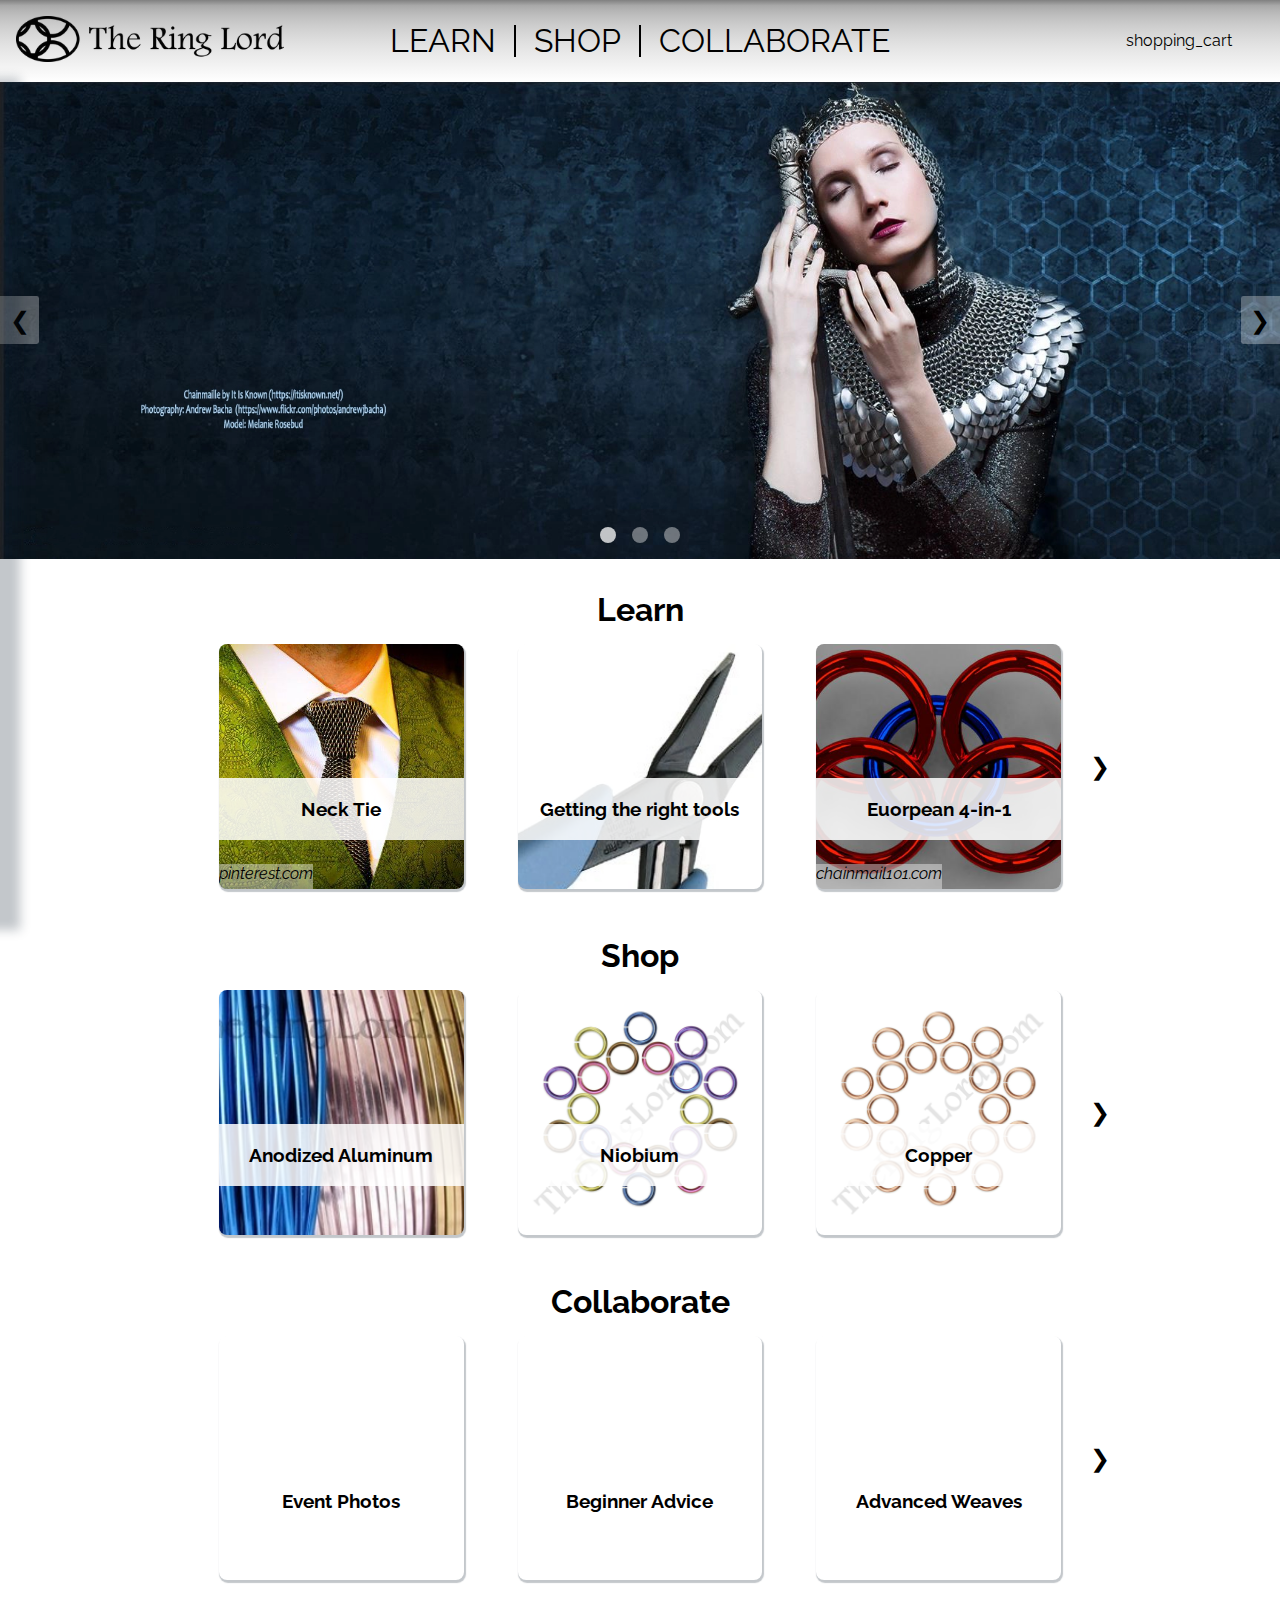
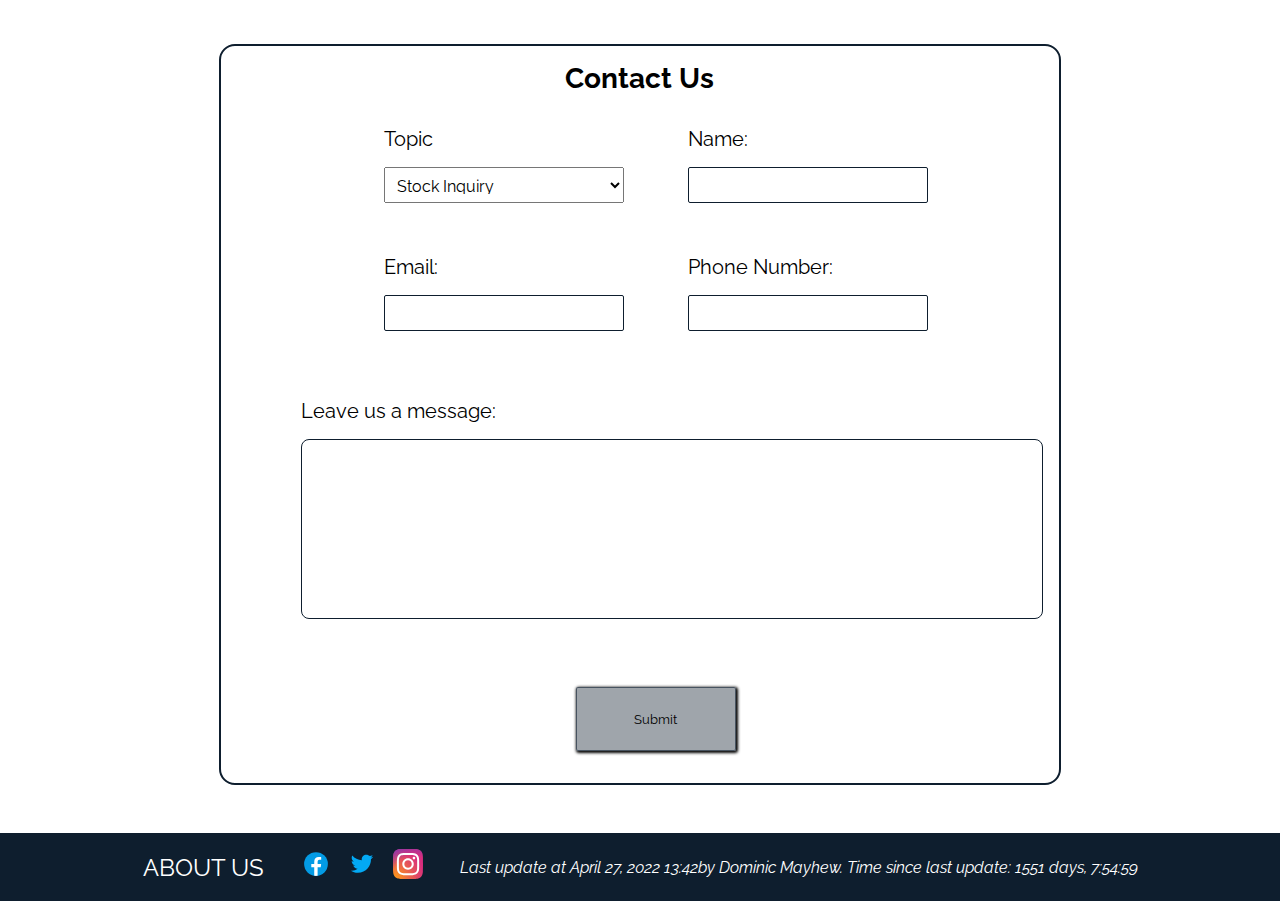
<file: index.html>
<!DOCTYPE html>
<html lang="en-CA">
    <head>
        <meta charset="UTF-8">
        <meta name="viewport" content="width=device-width, initial-scale=1.0">
        <title>The Ring Lord</title>
        <link rel="stylesheet" href="https://fonts.sandbox.google.com/css2?family=Material+Symbols+Outlined:opsz,wght,FILL,GRAD@48,400,0,0" />
        <link href="style.css" rel="stylesheet" />
    </head>
    <body>
        <!-- Top title/nav bar. -->
        <header class="main-page">
            <!-- Menu for narrow screens. -->
            <span class="material-symbols-outlined hamburger" id="hamburger">menu</span>

            <!-- Logo. -->
            <a href="index.html" class="logo"><img class="logo" src="res/images/logo.webp"></a>

            <!-- Menu for wider screens. -->
            <div class="menu center-vertical" id="menu-title-container">
                <!-- Populated in JS. -->
            </div>

            <!-- Menu contents. For all sizes of screen. -->
            <!-- Created in JS -->


            <!-- Cart. -->
            <span class="material-symbols-outlined cart">shopping_cart</span>
        </header>
        <main>
            <!-- Displays a slideshow of a large, full width image. -->
            <section class="slideshow-container">
                <!-- Slide containers. Populated in JS. -->

                <!-- Arrows -->
                <span class="arrow-prev" onclick="photoCarousel.prevSlide()">&#10094</span>
                <span class="arrow-next" onclick="photoCarousel.nextSlide()">&#10095</span>

                <!-- Container for dot selectors. To be populated in JS. -->
                <div class="dot-container center-horizontal"></div>
            </section>

            <!-- Card carousels populated in JS. -->

            <!-- Contact Form. -->
            <div class="center-horizontal" id="contactFormContainer">
                <form class="contact">
                    <h1>Contact Us</h1>
                    <div class="center-horizontal-flex">
                        <div>
                            <label for="topic">Topic</label><br/>
                            <select id="topics">
                                <option value="Stock Inquiry">Stock Inquiry</option>
                                <option value="Request new product">Request new product</option>
                                <option value="Register a return">Register a return</option>
                                <option value="Forums">Forums</option>
                                <option value="Teaching material">Teaching material</option>
                                <option value="Other">Other</option>
                            </select>
                        </div>
                        <div>
                            <label for="name">Name:</label><br/>
                            <textarea class="small" id="name"></textarea>
                        </div>
                        <div>
                            <label for="email">Email:</label><br/>
                            <textarea class="small" id="email"></textarea>
                        </div>
                        <div>
                            <label for="phone">Phone Number:</label><br/>
                            <textarea class="small" id="phone"></textarea>
                        </div>
                    </div>
                    <div class="center-horizontal">
                        <div style="width: 100%;">
                            <label for="message">Leave us a message: </label>
                            <textarea id="message"></textarea>
                        </div>
                    </div>
                    <div class="center-horizontal">
                        <input type="submit"></input>
                    </div>
                </form>
            </div>
        </main>
        <footer>
            <a href="about.html">ABOUT US</a>
            <div class="social">
                <a href="https://www.facebook.com/TheRingLord/"><img src="res/images/facebook.svg"></a>
                <a href="https://twitter.com/TheRingLordcom"><img src="res/images/twitter.svg"></a>
                <a href="https://www.instagram.com/theringlord/"><img src="res/images/instagram.svg"></a>
            </div>
            <cite id="timestamp">Last update: April 27, 2022 at 13:42 by Dominic Mayhew</cite>
        </footer>
    </body>
    <script src="departments.js"></script>
    <script src="menu.js"></script>
    <script src="photoCarousel.js"></script>
    <script src="card.js"></script>
    <script src="main.js"></script>
</html>
</file>
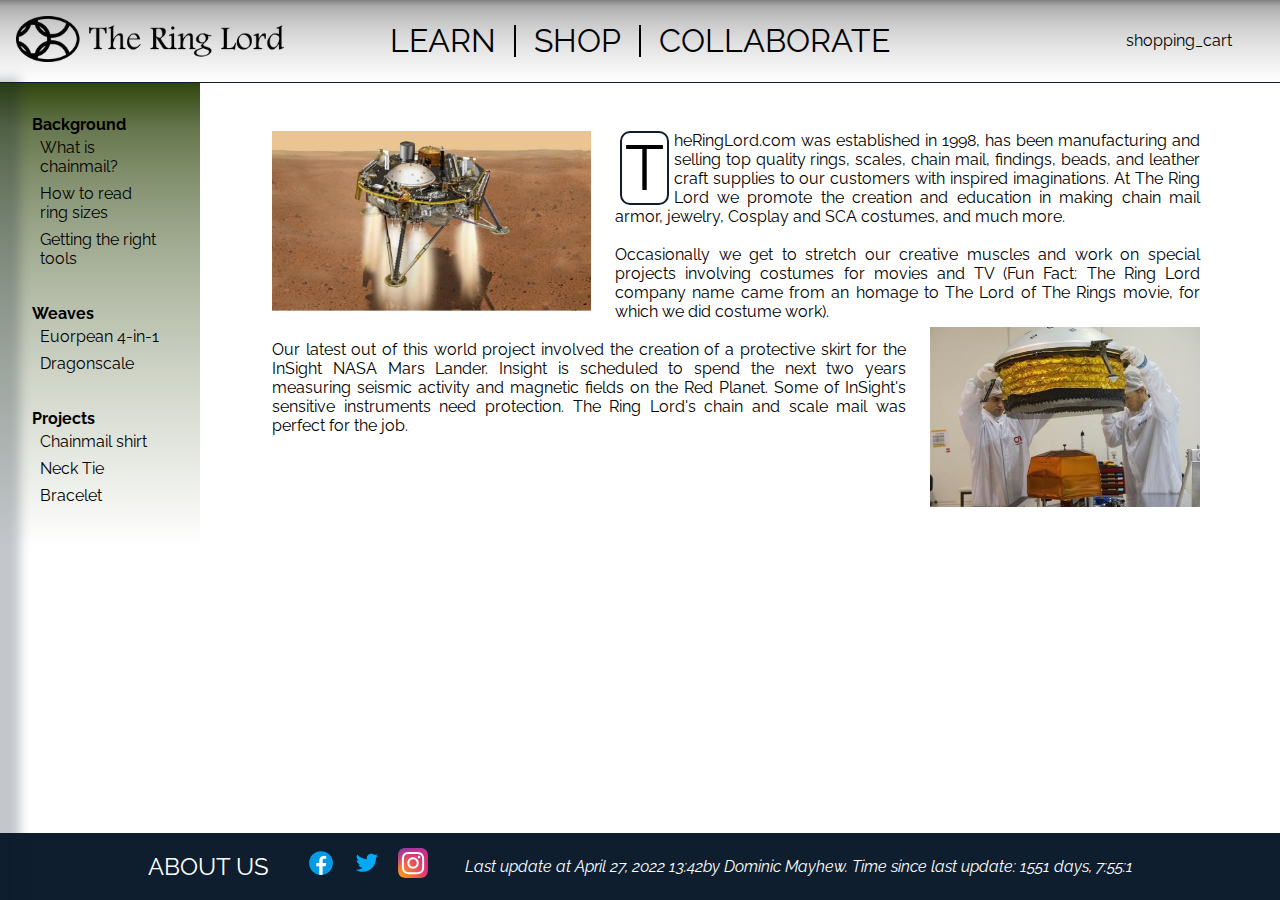
<file: about.html>
<!DOCTYPE html>
<html lang="en-CA">
    <head>
        <meta charset="UTF-8">
        <meta name="viewport" content="width=device-width, initial-scale=1.0">
        <title>The Ring Lord - Learn about Chainmail</title>
        <link rel="stylesheet" href="https://fonts.sandbox.google.com/css2?family=Material+Symbols+Outlined:opsz,wght,FILL,GRAD@48,400,0,0" />
        <link href="style.css" rel="stylesheet" />
    </head>
    <body>
        <!-- Top title/nav bar. -->
        <header>
            <!-- Menu for narrow screens. -->
            <span class="material-symbols-outlined hamburger" id="hamburger">menu</span>

            <!-- Logo. -->
            <a href="index.html" class="logo"><img class="logo" src="res/images/logo.webp"></a>

            <!-- Menu for wider screens. -->
            <div class="menu center-vertical" id="menu-title-container">
                <!-- Populated in JS. -->
            </div>

            <!-- Menu contents. For all sizes of screen. -->
            <!-- Created in JS -->


            <!-- Cart. -->
            <span class="material-symbols-outlined cart">shopping_cart</span>
        </header>
        <main>
            <div class="grid-container">
                <div class="side-nav">
                    <div class="nav-category">
                        <p>Background</p>
                        <p>What is chainmail?</p>
                        <p>How to read ring sizes</p>
                        <p>Getting the right tools</p>
                    </div>
                    <div class="nav-category">
                        <p>Weaves</p>
                        <p>Euorpean 4-in-1</p>
                        <p>Dragonscale</p>
                    </div>
                    <div class="nav-category">
                        <p>Projects</p>
                        <p>Chainmail shirt</p>
                        <p>Neck Tie</p>
                        <p>Bracelet</p>
                    </div>    
                </div>
                <div class="content">
                    <p>
                        <img src="res/images/insight1.jpg" class="left top">
    
                        TheRingLord.com was established in 1998, has been manufacturing and selling top quality rings, scales, chain mail, findings, beads, and leather craft supplies to our customers with inspired imaginations. At The Ring Lord we promote the creation and education in making chain mail armor, jewelry, Cosplay and SCA costumes, and much more.<br/><br/> 
                    
                        <img src="res/images/insight2.jpg" class="right">
                
                        Occasionally we get to stretch our creative muscles and work on special projects involving costumes for movies and TV (Fun Fact: The Ring Lord company name came from an homage to The Lord of The Rings movie, for which we did costume work).<br/><br/>
                    
                        Our latest out of this world project involved the creation of a protective skirt for the InSight NASA Mars Lander.  Insight is scheduled to spend the next two years measuring seismic activity and magnetic fields on the Red Planet. Some of InSight's sensitive instruments need protection. The Ring Lord's chain and scale mail was perfect for the job.
                    </p>
                </div>
            </div>
        </main>
        <footer>
            <a href="about.html">ABOUT US</a>
            <div class="social">
                <a><img src="res/images/facebook.svg"></a>
                <a><img src="res/images/twitter.svg"></a>
                <a><img src="res/images/instagram.svg"></a>
            </div>
            <cite id="timestamp">Last update: April 27, 2022 at 13:42 by Dominic Mayhew</cite>
        </footer>
    </body>
    <script src="departments.js"></script>
    <script src="menu.js"></script>
</html>
</file>
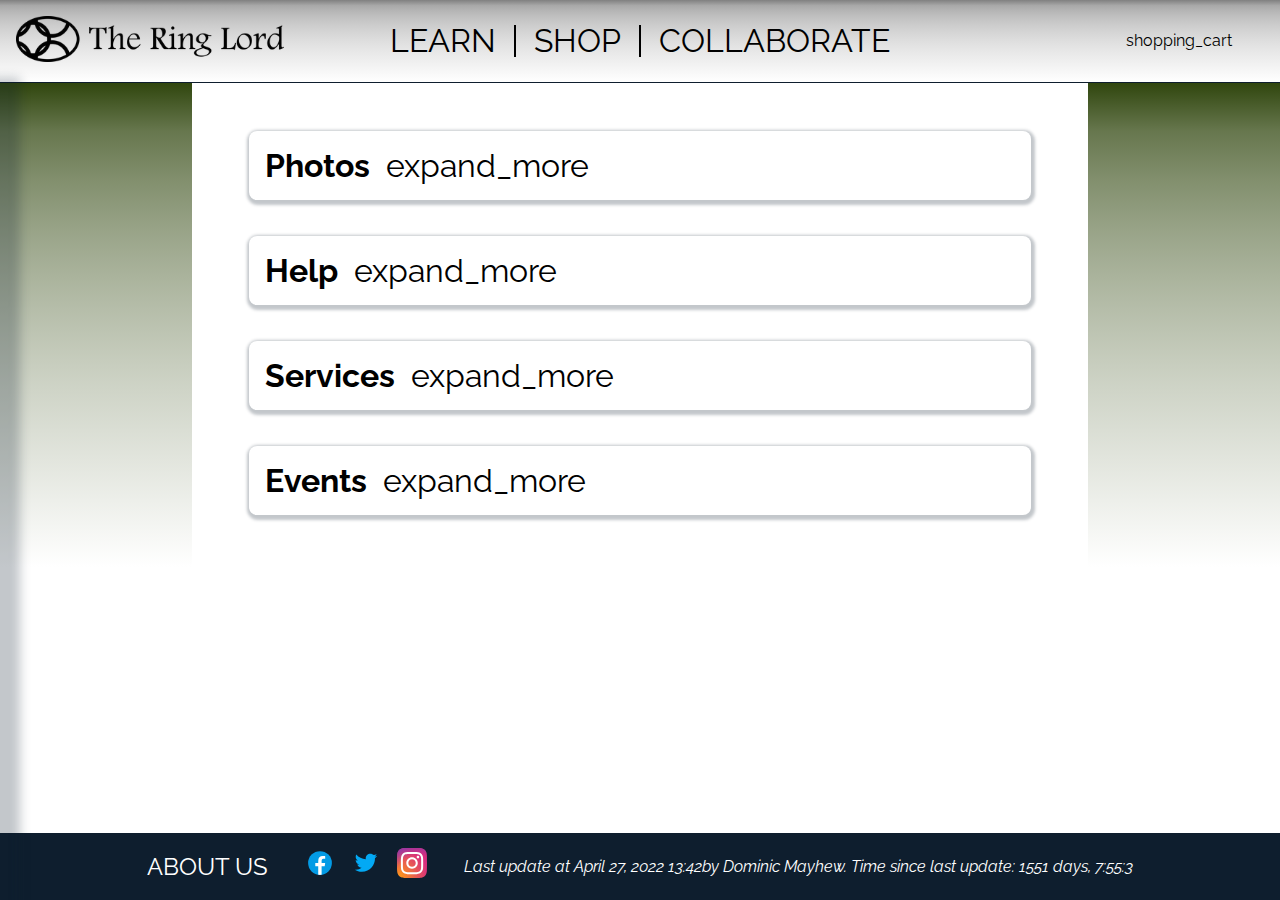
<file: collaborate.html>
<!DOCTYPE html>
<html lang="en-CA">
    <head>
        <meta charset="UTF-8">
        <meta name="viewport" content="width=device-width, initial-scale=1.0">
        <title>The Ring Lord - Collaborate</title>
        <link rel="stylesheet" href="https://fonts.sandbox.google.com/css2?family=Material+Symbols+Outlined:opsz,wght,FILL,GRAD@48,400,0,0" />
        <link href="style.css" rel="stylesheet" />
    </head>
    <body>
        <!-- Top title/nav bar. -->
        <header>
            <!-- Menu for narrow screens. -->
            <span class="material-symbols-outlined hamburger" id="hamburger">menu</span>

            <!-- Logo. -->
            <a href="index.html" class="logo"><img class="logo" src="res/images/logo.webp"></a>

            <!-- Menu for wider screens. -->
            <div class="menu center-vertical" id="menu-title-container">
                <!-- Populated in JS. -->
            </div>

            <!-- Menu contents. For all sizes of screen. -->
            <!-- Created in JS -->


            <!-- Cart. -->
            <span class="material-symbols-outlined cart">shopping_cart</span>
        </header>
        <main>
            <div class="grid-container" id="collaborate">
                <div class="side-bar"></div>
                <div class="content">
                </div>
                <div class="side-bar"></div>
            </div>
        </main>
        <footer>
            <a href="about.html">ABOUT US</a>
            <div class="social">
                <a><img src="res/images/facebook.svg"></a>
                <a><img src="res/images/twitter.svg"></a>
                <a><img src="res/images/instagram.svg"></a>
            </div>
            <cite id="timestamp">Last update: April 27, 2022 at 13:42 by Dominic Mayhew</cite>
        </footer>
    </body>
    <script src="departments.js"></script>
    <script src="menu.js"></script>
    <script src="card.js"></script>
    <script src="collaborate.js"></script>
</html>
</file>
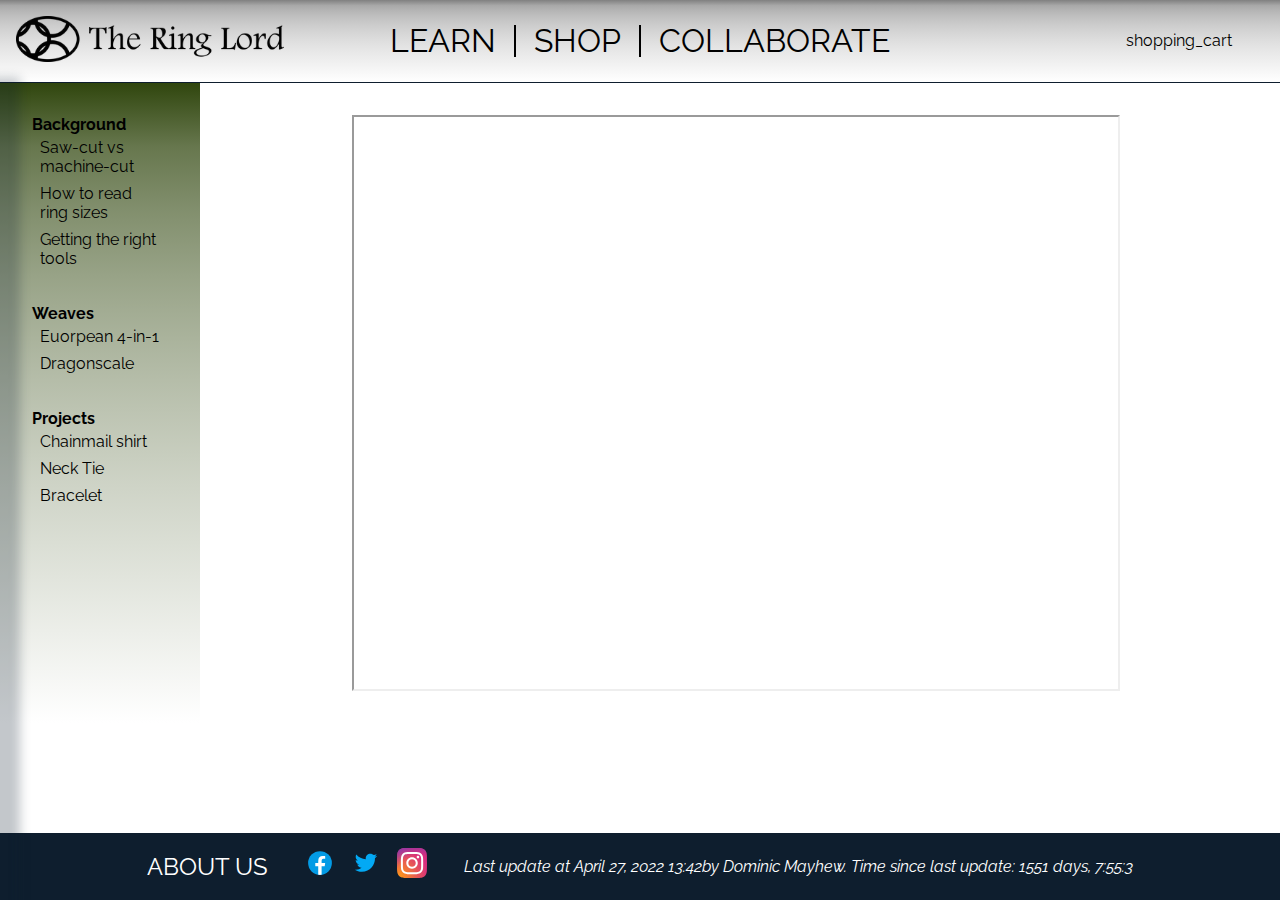
<file: learn.html>
<!DOCTYPE html>
<html lang="en-CA">
    <head>
        <meta charset="UTF-8">
        <meta name="viewport" content="width=device-width, initial-scale=1.0">
        <title>The Ring Lord - Learn about Chainmail</title>
        <link rel="stylesheet" href="https://fonts.sandbox.google.com/css2?family=Material+Symbols+Outlined:opsz,wght,FILL,GRAD@48,400,0,0" />
        <link href="style.css" rel="stylesheet" />
    </head>
    <body>
        <!-- Top title/nav bar. -->
        <header>
            <!-- Menu for narrow screens. -->
            <span class="material-symbols-outlined hamburger" id="hamburger">menu</span>

            <!-- Logo. -->
            <a href="index.html" class="logo"><img class="logo" src="res/images/logo.webp"></a>

            <!-- Menu for wider screens. -->
            <div class="menu center-vertical" id="menu-title-container">
                <!-- Populated in JS. -->
            </div>

            <!-- Menu contents. For all sizes of screen. -->
            <!-- Created in JS -->


            <!-- Cart. -->
            <span class="material-symbols-outlined cart">shopping_cart</span>
        </header>
        <main>
            <div class="grid-container">
                <div class="side-nav">
                </div>
                <div class="content">
                    <div class="center-horizontal">
                        <iframe class="main" src="https://www.youtube.com/embed/jZh_zyO7sUs?autoplay=1&mute=1"></iframe>
                    </div>
                </div>
            </div>
        </main>
        <footer>
            <a href="about.html">ABOUT US</a>
            <div class="social">
                <a><img src="res/images/facebook.svg"></a>
                <a><img src="res/images/twitter.svg"></a>
                <a><img src="res/images/instagram.svg"></a>
            </div>
            <cite id="timestamp">Last update: April 27, 2022 at 13:42 by Dominic Mayhew</cite>
        </footer>
    </body>
    <script src="departments.js"></script>
    <script src="menu.js"></script>
    <script src="learn.js"></script>
</html>
</file>
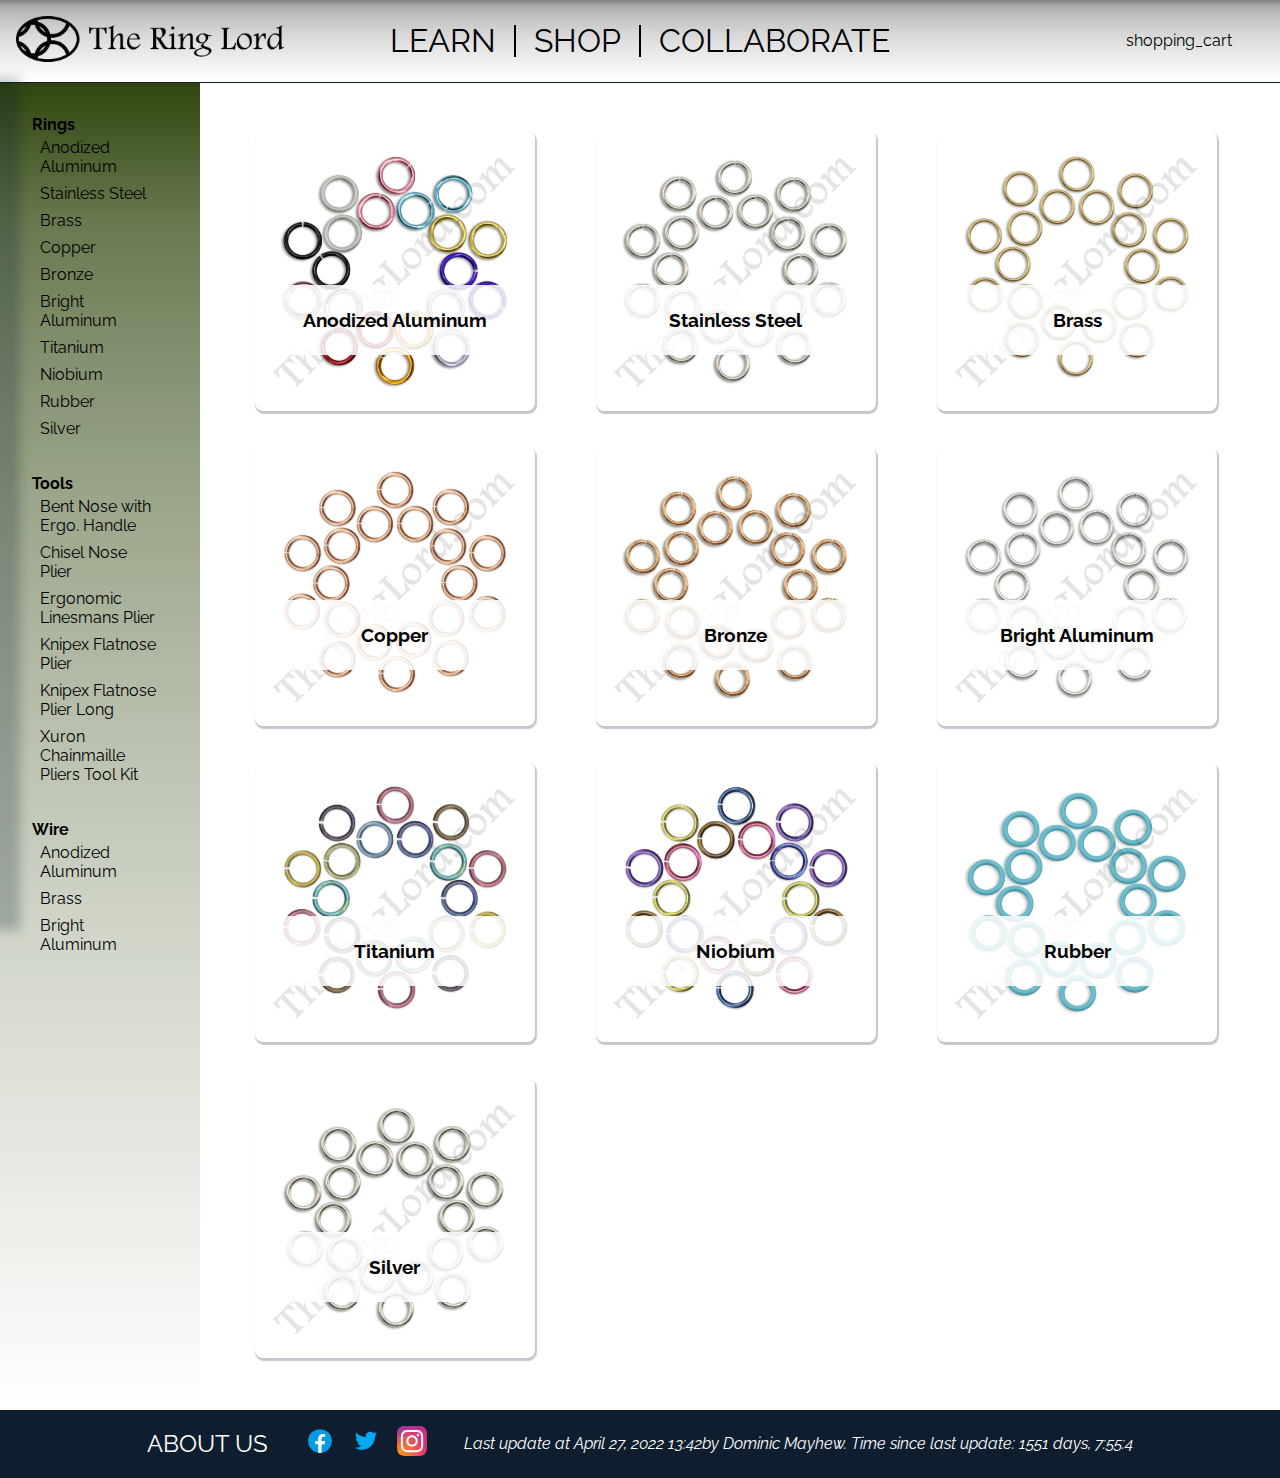
<file: shop.html>
<!DOCTYPE html>
<html lang="en-CA">
    <head>
        <meta charset="UTF-8">
        <meta name="viewport" content="width=device-width, initial-scale=1.0">
        <title>The Ring Lord - Shop</title>
        <link rel="stylesheet" href="https://fonts.sandbox.google.com/css2?family=Material+Symbols+Outlined:opsz,wght,FILL,GRAD@48,400,0,0" />
        <link href="style.css" rel="stylesheet" />
    </head>
    <body>
        <!-- Top title/nav bar. -->
        <header>
            <!-- Menu for narrow screens. -->
            <span class="material-symbols-outlined hamburger" id="hamburger">menu</span>

            <!-- Logo. -->
            <a href="index.html" class="logo"><img class="logo" src="res/images/logo.webp"></a>

            <!-- Menu for wider screens. -->
            <div class="menu center-vertical" id="menu-title-container">
                <!-- Populated in JS. -->
            </div>

            <!-- Menu contents. For all sizes of screen. -->
            <!-- Created in JS -->


            <!-- Cart. -->
            <span class="material-symbols-outlined cart">shopping_cart</span>
        </header>
        <main>
            <div class="grid-container">
                <div class="side-nav" id="side-nav">
                    <!-- Populated in JS. -->
                </div>
                <div class="content">
                    <!-- Populated in JS. -->
                </div>
            </div>
        </main>
        <footer>
            <a href="about.html">ABOUT US</a>
            <div class="social">
                <a><img src="res/images/facebook.svg"></a>
                <a><img src="res/images/twitter.svg"></a>
                <a><img src="res/images/instagram.svg"></a>
            </div>
            <cite id="timestamp">Last update: April 27, 2022 at 13:42 by Dominic Mayhew</cite>
        </footer>
    </body>
    <script src="departments.js"></script>
    <script src="menu.js"></script>
    <script src="card.js"></script>
    <script src="shop.js"></script>
</html>
</file>
<file: style.css>
/*
    Set Up / Universal
*/

@import url('https://fonts.googleapis.com/css2?family=Raleway&family=Sacramento&display=swap');

* {
    box-sizing: border-box;
    margin: 0;
    padding: 0;
    font-family: 'Raleway', sans-serif;
}

body {
    position: relative;
    min-height: 100vh; /* Keeps footer at bottom of page */
    padding-bottom: 7.5vh; /* Size of footer */
}

:root {
    --primary-color-r: 14;
    --primary-color-g: 30;
    --primary-color-b: 46;
    --primary-color: rgb(14,30,46);

    --menu-title-size: 2rem;
}

.center-vertical {
    /* Centers children vertically within this div's parent. */
    height: 100%;
    display: flex;
    flex-flow: row nowrap;
    align-items: center;
}

.center-horizontal, .center-horizontal-flex {
    /* Centers content horizontally within this div's parent. */
    width: 100%;
    display: flex;
    flex-flow: row nowrap;
    justify-content: center;
}

.center-horizontal-flex {
    flex-flow: row wrap;
}

a {
    text-decoration: none;
    cursor: pointer;
}

/*
    Header
*/

header {
    display: flex;
    position: relative;
    justify-content: space-between;
    align-items: center;
    background-image: linear-gradient(grey 0, 20%, white);
    border-bottom: 0.1rem solid var(--primary-color);
    min-height: 7.5vh;
}

header.main-page {
    border-bottom: none;
}

header a {
    color: black;
    text-decoration: none;
}

header a.logo {
    width: 25%;
    max-width: 300px;
    min-width: 160px;
    padding: 1rem;
}

header img.logo {
    width: 100%;
}

.hamburger {
    /* Only displayed for narrower screens. */
    display: none;
    margin-left: 1rem;
}

.menu {
    /* Inherits flex traits from .center-vertical */
    gap: 1rem;
    position: absolute;
    left: 50%;
    transform: translate(-50%, 0);
}

.menu-title {
    padding: 2px;
    font-size: var(--menu-title-size);
    font-weight: normal;
}

.menu-divider {
    height: var(--menu-title-size);
    width: 2px;
    background-color: black;
}

.menu-content {
    position: absolute;
    top: 100%;
    left: 0;
    width: 100%;
    background-color: white;
    padding: 2rem;
    display: none;
    z-index: 2; /* required to clear slide and arrow of slideshow */
    border-bottom: 2px solid var(--primary-color);
}

.menu-column {
    margin: 0 2rem;
    display: flex;
    flex-flow: column nowrap;
}

.menu-column > * {
    padding: 0.5rem;
    font-size: 1.25rem;
}

.menu-column > *:first-child {
    font-weight: bold;
    font-size: 1.75rem;
}

.menu-column > *:not(p:first-child):hover {
    text-decoration: underline;
}

.menu-content-hamburger {
    background-color: white;
    padding: 2rem;
    z-index: 2; /* required to clear slide and arrow of slideshow */
    border-right: 2px solid var(--primary-color);

    position: fixed;
    left: -60%;
    top: 7.5vh;
    width: 60%;
    height: 92.5vh;
    box-shadow: 10px 20px 10px 10px rgba(var(--primary-color-r), var(--primary-color-g), var(--primary-color-b),0.25);
    transition: 0.4s ease-out;
}

.menu-content-hamburger a {
    font-size: 32px;
    padding: 0.75rem;
}

.cart {
    padding: 1rem 3rem;
}

.cart:hover {
    color: green;
}


@media only screen and (max-width: 1000px) {
    .menu-title {
        font-size: 1rem;
    }
}

@media only screen and (max-width: 700px) {
    .menu {
        display: none;
    }
    
    .hamburger {
        display: inline-block;
    }

    /* html {
        font-size: 20px;
    }

    .hamburger, .cart {
        font-size: 36px;
    } */
}

/*
    Slide show
*/

.slideshow-container {
    position: relative;
    max-height: 55vh;
    overflow: hidden;
}

.slide {
    width: 100%;
    min-height: 100%;
    position: absolute;
    display: block;
    opacity: 0;
    object-fit: contain;
}

[class|="arrow"] {
    position: absolute;
    font-size: 1.5em;
    padding: .4em;
    top: 50%;
    margin-top: -1em;
    background-color: rgba(256,256,256,0.3);
    transition: 0.5s;
    border-radius: 0 0.1em 0.1em 0;
    cursor: pointer;
    z-index: 1;
}

[class|="arrow"]:hover {
    background-color: rgba(256,256,256,0.8);
}

.arrow-next {
    right: 0;
    border-radius: 0.1em 0 0 0.1em;
}

.dot-container {
    position: absolute;
    bottom: 0;
    margin: auto;
    z-index: 1;
}

.dot, .dot-selected {
    width: 1rem;
    height: 1rem;
    margin: 1rem 0.5rem;
    background-color: white;
    opacity: 0.4;
    border-radius: 100%;
    transition: 0.25s;
}

.dot-selected {
    opacity: 0.75;
}

.dot:hover, .dot-selected:hover {
    opacity: 1;
}

/*
    Content cards
*/


.card-carousel-title {
    margin-top: 2rem;
}

.card-container {
    position: relative;
    overflow: hidden;
    max-width: 1470px;
    width: 100%;
    margin: 0 15%;
}

.card-container h1 {
    text-align: center;
}
.track {
    display: flex;
    position: relative;
    flex-wrap: nowrap;
    left: 0;
    width: 100%;
    transition: left 1s cubic-bezier(0.65, 0, 0.35, 1);    
}

.card {
    --display-count: 4;
    position: relative;
    border-radius: 0.5rem;
    overflow: hidden; /* Prevents the image from overflowing the rounded corners. */
    aspect-ratio: 1 / 1;
    width: calc(100% / var(--display-count) - 6%);
    flex-shrink: 0;
    transition: 0.3s;
    margin: 1rem 3%;
    display: inline-block;
    box-shadow: 1px 2px 1px 1px rgba(var(--primary-color-r), var(--primary-color-g), var(--primary-color-b),0.25);
    left: 0;
    top: 0;
}

@media only screen and (max-width: 1315px) {
    .card {
        --display-count: 3;
    }
}

@media only screen and (max-width: 914px) {
    .card {
        --display-count: 2;
    }
}

@media only screen and (max-width: 568px) {
    .card {
        --display-count: 1;
    }
}

.card img {
    width: 100%;
    height: 100%;
    object-fit: cover;
    opacity: 1;
    z-index: -1;
    position: absolute;
}

.card cite {
    position: absolute;
    height: 10%;
    bottom: 0;
    background-color: rgba(256,256,256,0.4);
}

.card .title {
    position: absolute;
    text-align: center;
    height: 25%;
    width: 100%;
    bottom: 20%;
    background-color: rgba(256,256,256,0.85);
    display: flex;
    flex-direction: column;
    justify-content: center;
    z-index: 1;
    opacity: 1;
    transition: 0.3s;
    font-size: 1rem;
}

.card .description {
    position: absolute;
    bottom: 100%;
    opacity: 1;
    width: 100%;
    padding: 1.5rem;
    text-align: justify;
    z-index: 1;
    background-color: rgba(256,256,256,0.85);
    transition: 0.3s ease-out;
    font-size: 0.85rem;
}

.card:hover {
    box-shadow: 1px 2px 4px 4px rgba(var(--primary-color-r), var(--primary-color-g), var(--primary-color-b),0.25);
    left: -2px;
    top: -2px;
}

.card:hover .description {
    bottom: 20%;
}

.card:hover .title {
    opacity: 0;
}

.card-carousel {
    position: relative;
}

.card-carousel [class|="arrow"] {
    background-color: rgba(0,0,0,0.0);
    border-radius: 0.1em;
}

.card-carousel .arrow-prev {
    left: 12.5%;
    visibility: hidden;
}

.card-carousel .arrow-next {
    right: 12.5%;
}

.card-carousel [class|="arrow"]:hover {
    background-color: rgba(0,0,40,0.25);
}

/*
    Forum Cards
*/

[class|="card-forum"] {
    position: relative;
    border-radius: 0.5rem;
    overflow: hidden; /* Prevents the image from overflowing the rounded corners. */
    width: 94%;
    aspect-ratio: 5 / 1;
    transition: 0.5s;
    margin: 1rem 3%;
    display: inline-block;
    box-shadow: 1px 2px 3px 3px rgba(var(--primary-color-r), var(--primary-color-g), var(--primary-color-b),0.25);
}

@media only screen and (max-width: 700px) {
    [class|="card-forum"] {
        aspect-ratio: 3 / 1;
    }
}

.card-forum {
    overflow-y: auto;
    display: none;
}

.card-forum img {
    width: 30%;
    max-height: calc(100% - 2rem);
    object-fit: contain;
    float: right;
    margin: 1rem;
}

.card-forum-category {
    aspect-ratio: auto;
}

.card-forum-category > .title {
    display: inline-block;
    margin: 1rem;
}

.card-forum-category > .expand-triangle {
    font-size: 2rem;
}

.card-forum-category > .expand-triangle:hover {
    cursor: pointer;
}

.card-forum .title {
    padding: 2rem 0 0 1rem;
}

.card-forum .description {
    padding: 1rem;
    text-indent: 2%;
}


/*
    Form
*/

form {
    margin: 3rem 15%;
    max-width: calc(1470px - 1470px * 0.06); /* Matches the outer edges of the outer cards in the carousels. */
    width: calc(70% - 70% * 0.06);
    border: 2px solid var(--primary-color);
    border-radius: 1rem;
    padding: 0 2rem;
}

form h1 {
    text-align: center;
    font-size: 1.75rem;
}

form * {
    margin: 1rem 1rem;
}

form label {
    font-size: 1.25rem;
}

form select {
    width: 15rem;
    font-size: 1rem;
    padding: 0.5rem;
    height: calc(1rem + 1rem + 4px); /* Matches small text areas */
}

form textarea {
    border: 1px solid var(--primary-color);
    border-radius: 2px;
    font-family: sans-serif;
    padding: 0.5rem;
}

form textarea.small {
    line-height: 1;
    width: 15rem;
    max-lines: 1;
    height: calc(1rem + 1rem + 4px); /* Font-size * line-height + padding * 2 + border * 2 */
    font-size: 1rem;
    resize: none;
}

form textarea#message {
    width: 100%;
    height: 20vh;
    border-radius: 0.5rem;
    resize: none;
    font-size: 1.25rem;
    padding: 0.5rem;
}

form input[type="submit"] {
    width: 10rem;
    height: 4rem;
    background-color: rgba(var(--primary-color-r), var(--primary-color-g), var(--primary-color-b), 0.4);
    border: 1px solid rgba(var(--primary-color-r), var(--primary-color-g), var(--primary-color-b), 0.6);
    border-radius: 2px;
    box-shadow: 1px 1px 3px 1px;
}

/*
    Side nav and grid layout
*/

.grid-container {
    display: grid;
    grid-template-columns: 15% auto;
}

.grid-container#collaborate {
    grid-template-columns: 15% auto 15%;
}

@media only screen and (max-width: 700px) {
    .grid-container {
        grid-template-columns: 25% auto;
    }

    .grid-container#collaborate {
        grid-template-columns: 5% auto;
    }
}

.nav-category {
    margin: 2rem;
}

.nav-category p:first-child {
    font-weight: bold;
    cursor: pointer;
}

.nav-category p:first-child:hover {
    text-decoration: underline;
}

.nav-category.learn p:first-child:hover {
    text-decoration: none;
    cursor: default;
}

.nav-category.learn p:not(p:first-child) {
    cursor: pointer;
}

.nav-category.learn p:not(p:first-child):hover {
    text-decoration: underline;
}

.side-nav {
    grid-column: 1;
    background: linear-gradient(to bottom, #30460E, 30%, white);
    min-width: 200px;
}

.side-nav p:not(p:first-child) {
    padding: 0.25rem 0.5rem;
}

.content {
    grid-column: 2;
    margin: 2rem;
}

#collaborate .side-bar:first-of-type {
    grid-column: 1;
    background: linear-gradient(to bottom, #30460E, 30%, white);
}

#collaborate .side-bar:not(.side-bar:first-of-type) {
    grid-column: 3;
    background: linear-gradient(to bottom, #30460E, 30%, white);
}

.content > p {
    text-indent: 4%;
    text-align: justify;
    margin: 1rem 3rem;
    max-width: 1000px;
}

.content > p:first-child {
    text-indent: 0;
}

.content > p:first-child::first-letter {
    font-size: 4rem;
    float: left;
    line-height: 1;
    border: 2px solid var(--primary-color);
    border-radius: 10px;
    padding: 3px;
    margin: 0 0.3rem;
}

.content > p > img {
    max-width: 40%;
    max-height: 20vh;
    object-fit: contain;
    margin: 0.5rem 1.5rem;
}

.content > p > img.left {
    clear: both;
    float: left;
    margin-left: 0;
}

.content > p > img.right {
    clear: both;
    float: right;
    margin-right: 0;
}

.content > p > img.top {
    margin-top: 0;
}

/*
    Videos (Learn page)
*/

iframe.main {
    max-height: 75vh;
    width: 75%;
    aspect-ratio: 4 / 3;
}


/*
    Footer
*/

footer {
    background-color: var(--primary-color);
    position: absolute;
    bottom: 0;
    width: 100%;
    height: 7.5vh;
    display: flex;
    justify-content: center;
    align-items: center;
}

footer > * {
    color: white;
    padding: 0 1rem 0 1rem;
    max-height: 100%;
    font-size: 1.5rem;
}

footer img {
    height: 40px;
    width: 40px;
    padding: 5px;
}

footer cite {
    font-size: 1rem;
}

@media only screen and (max-width: 1100px) {
    footer cite {
        display: none;
    }
}
</file>
